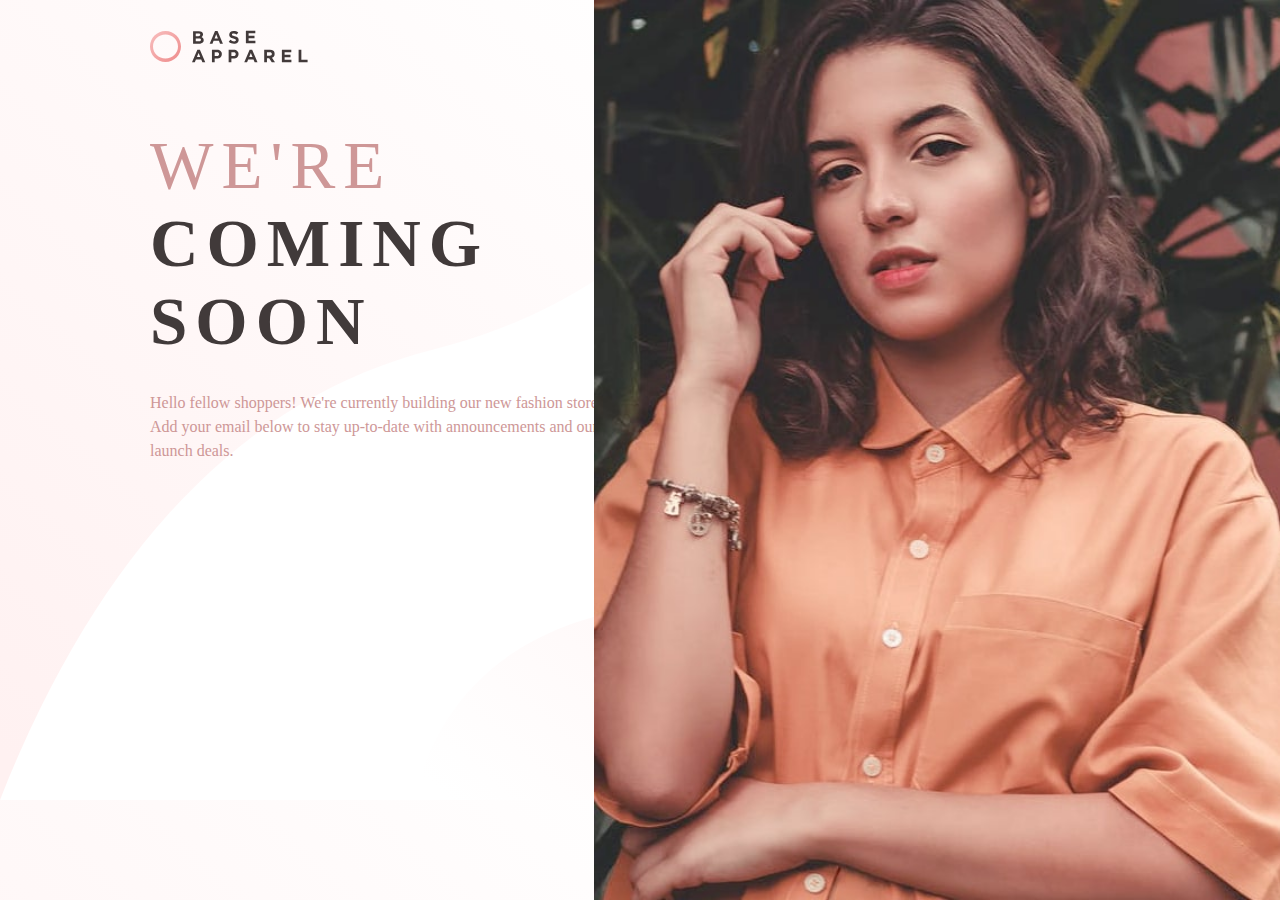
<file: Base-apparel-design/index.html>
<!DOCTYPE html>
<html lang="en">
<head>
    <meta charset="UTF-8">
    <meta name="viewport" content="width=device-width, initial-scale=1.0">
    <title>Base Apparel Design</title>
    <link rel="stylesheet" href="style.css">

</head>
<body>
    <div class="container">
        <div class="left">
            <div class="hero-txt">
                <div class="logo"><img src="images/logo.svg" alt="logo"></div>
                <h1>We're <span>coming soon</span></h1>
                <p class="hero-p">
                  Hello fellow shoppers! We're currently building our new fashion store.
                  Add your email below to stay up-to-date with announcements and our launch deals.
                </p>
                <!-- Form Section
                <form action="#">
                    <div class="btn">
                        <input name='Email' id="Email" value="" type="email" placeholder="Email Address">
                        <button type="submit"><img src="./images/icon-arrow.svg" alt="arrow"></button>      
                    </div>
                </form> -->
              </div>        
        </div>
        <div class="right">
            <img src="images/hero-desktop.jpg" alt="hero">
        </div>
    </div>
</body>
</html>
</file>
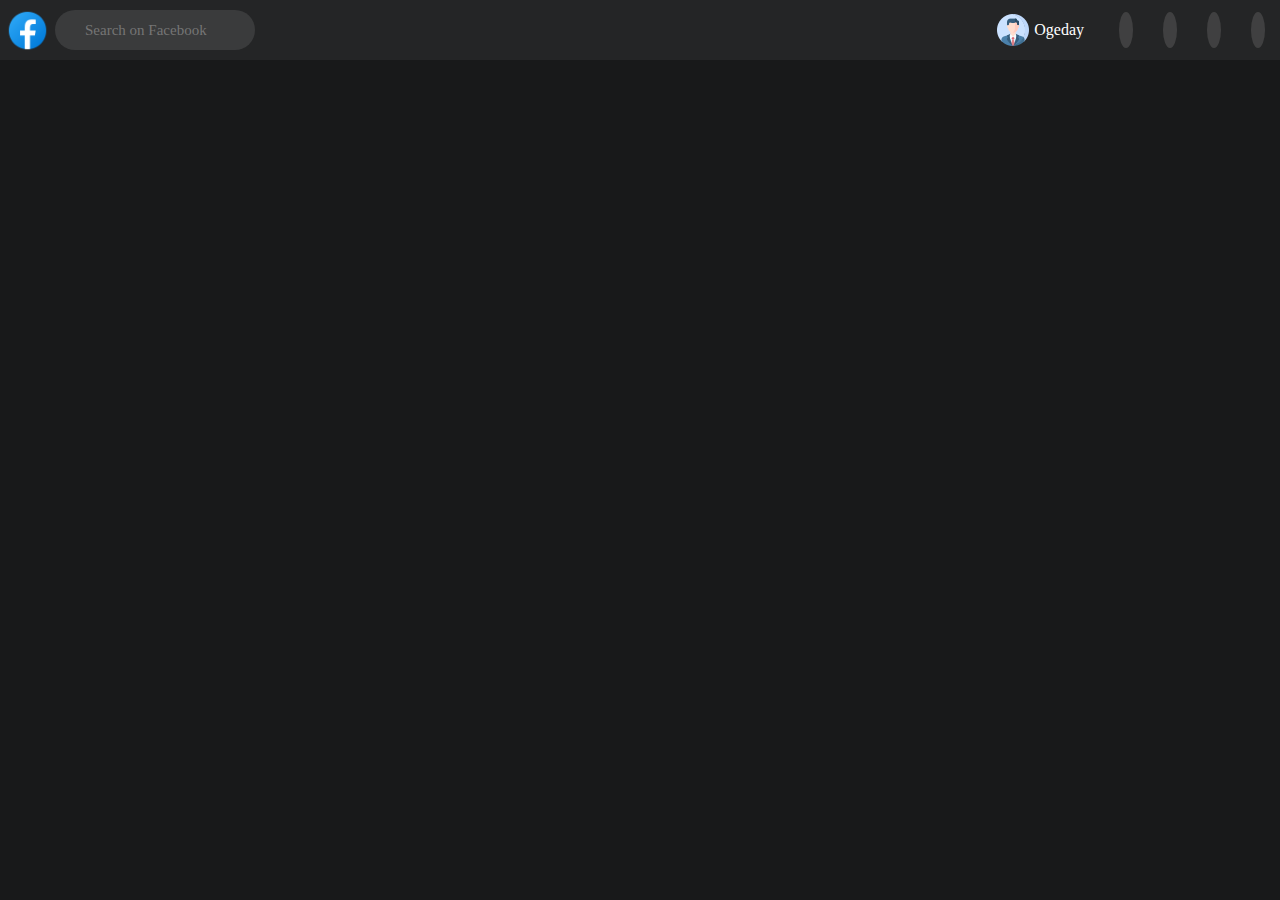
<file: facebook-clone/index.html>
<html lang="en">
<head>
    <meta charset="UTF-8">
    <meta name="viewport" content="width=device-width, initial-scale=1.0">
    <title>Facebook</title>
    <link rel="stylesheet" href="style.css">
    <link
      rel="stylesheet"
      href="https://cdnjs.cloudflare.com/ajax/libs/font-awesome/5.15.1/css/all.min.css"
      integrity="sha512-+4zCK9k+qNFUR5X+cKL9EIR+ZOhtIloNl9GIKS57V1MyNsYpYcUrUeQc9vNfzsWfV28IaLL3i96P9sdNyeRssA=="
      crossorigin="anonymous"
    />
</head>
<body>
    <div class="navbar">
      <div class="navbarLeft">
        <img src="assets/facebook.png" alt="facebook">
        <div class="navSearchBar">
          <i class="fas fa-search icon"></i>
          <input type="text" placeholder="Search on Facebook">
        </div>
      </div>
      <div class="navbarCenter">
        <ul>
          <li>
            <a class="active_icon" href="#">
              <i class="fas fa-home"></i>
            </a>
          </li>
          <li>
            <a href="#">
              <i class="fas fa-user-friends"></i>
            </a>
          </li>
          <li>
            <a href="#">
              <i class="far fa-play-circle"></i>
            </a>
          </li>
          <li>
            <a href="#">
              <i class="fas fa-archive"></i>
            </a>
          </li>
          <li>
            <a href="#">
              <i class="fas fa-users"></i>
            </a>  
          </li>
      </div>
      <div class="navbarRight">
        <div class="navbar_right_profile">
          <img src="assets/profile.png" alt="profile" />
          <span>Ogeday</span>
        </div>
        <div class="navbar_right_links">
          <i class="fas fa-plus"></i>
          <i class="fab fa-facebook-messenger"></i>
          <i class="fas fa-bell"></i>
          <i class="fas fa-arrow-down"></i>
        </div>      
      </div>
    </div>
</body>
</html>
</file>
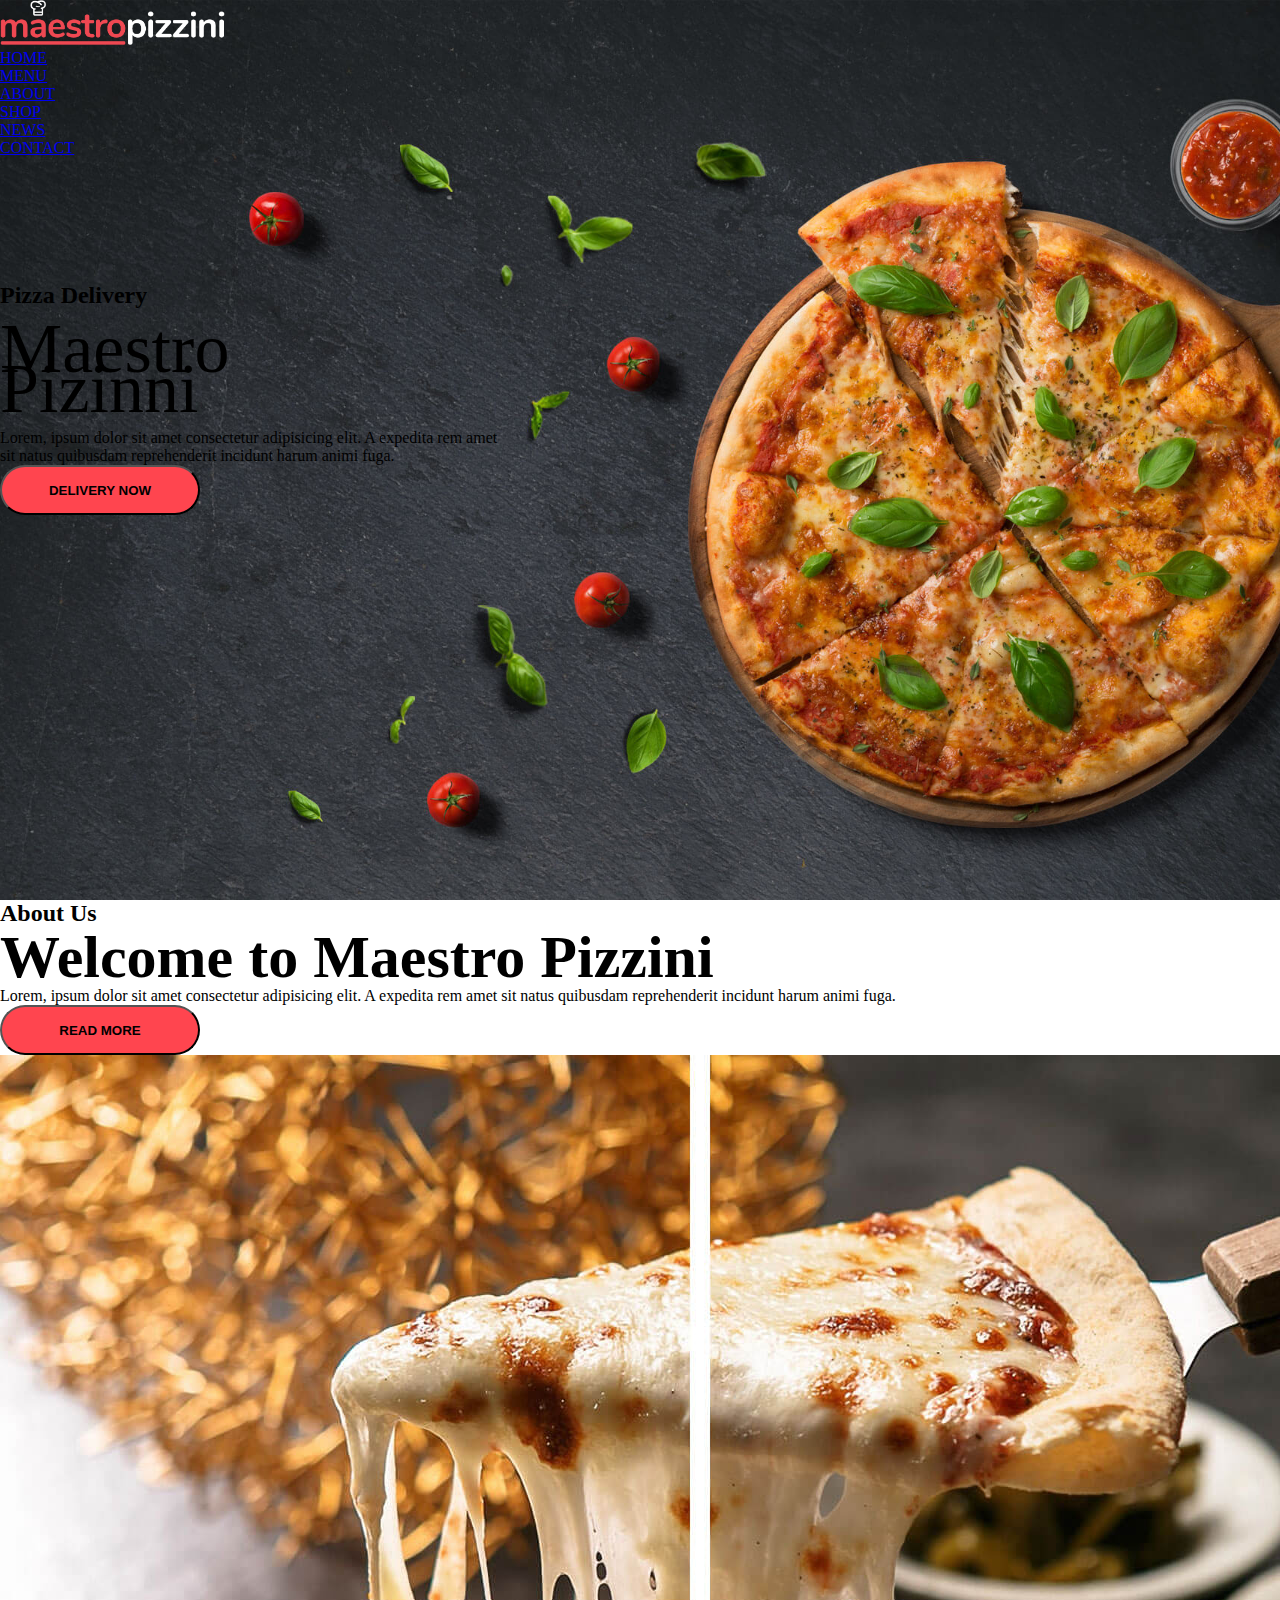
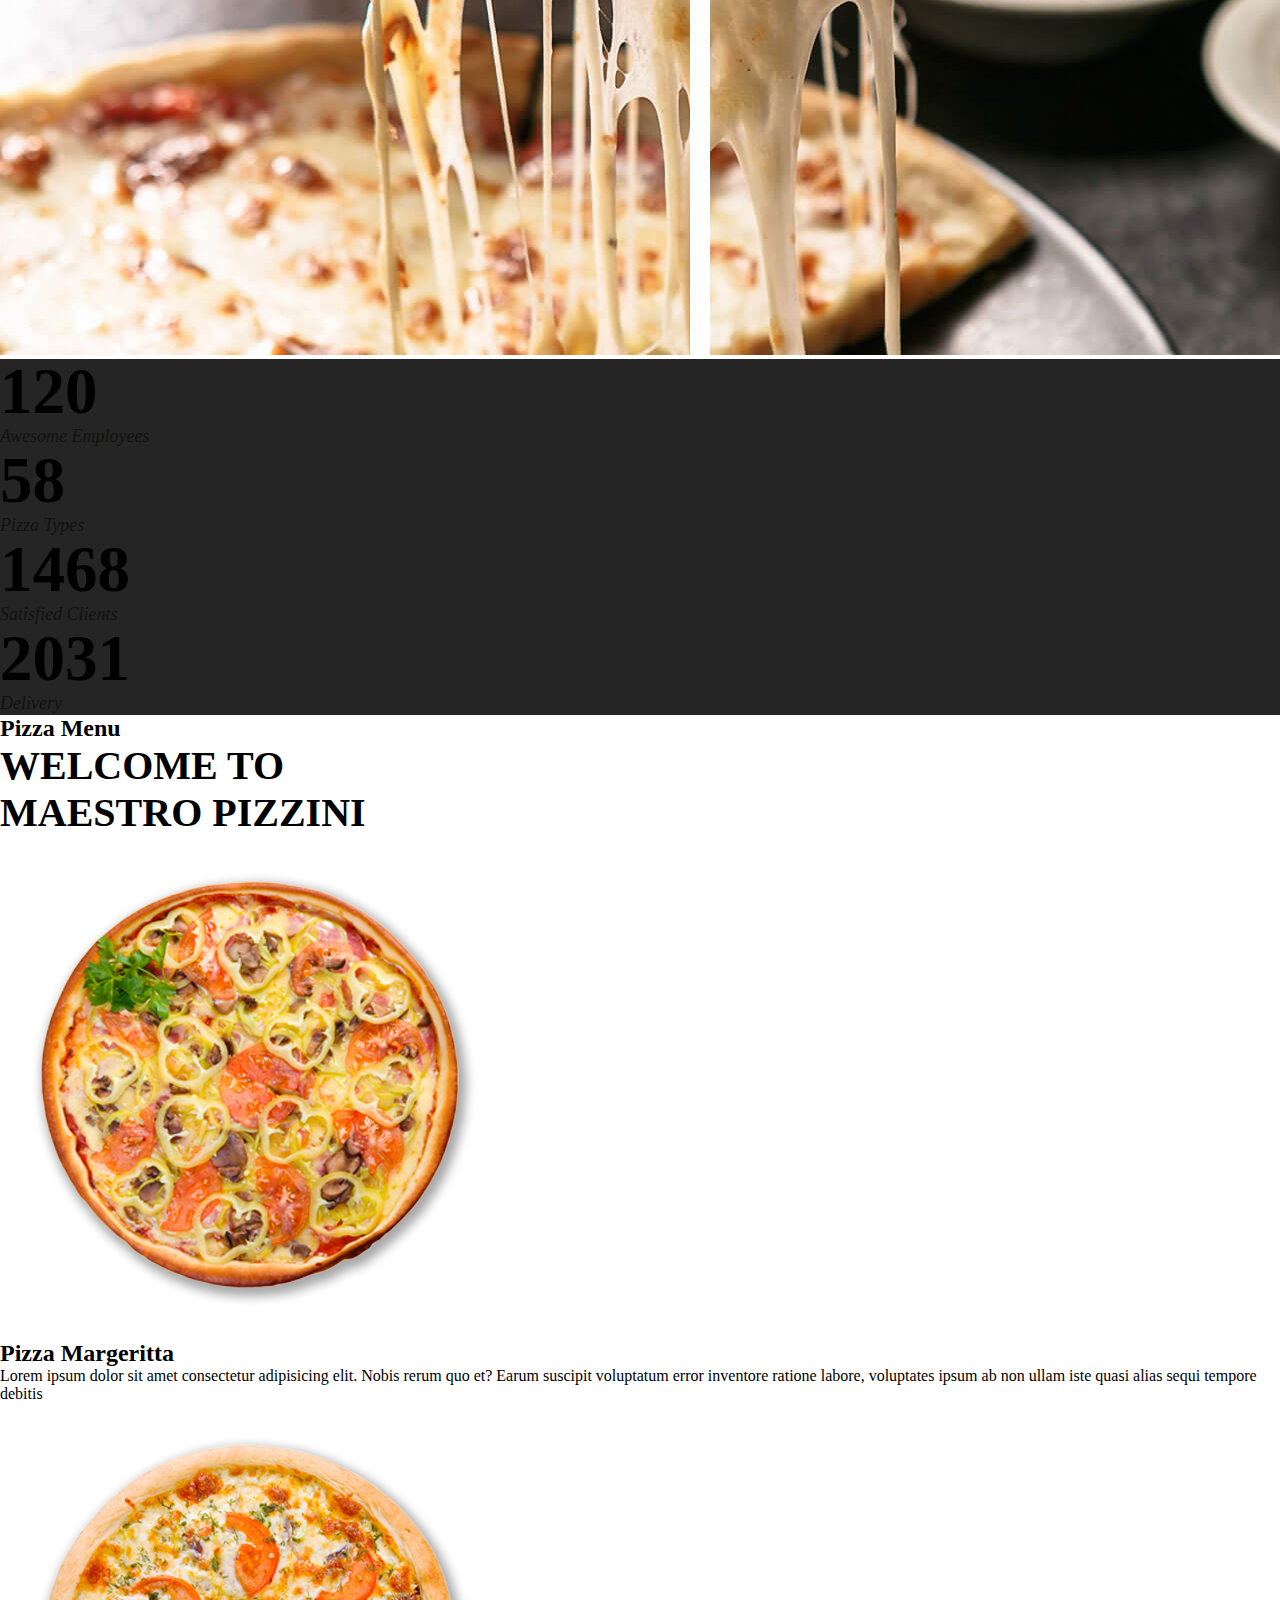
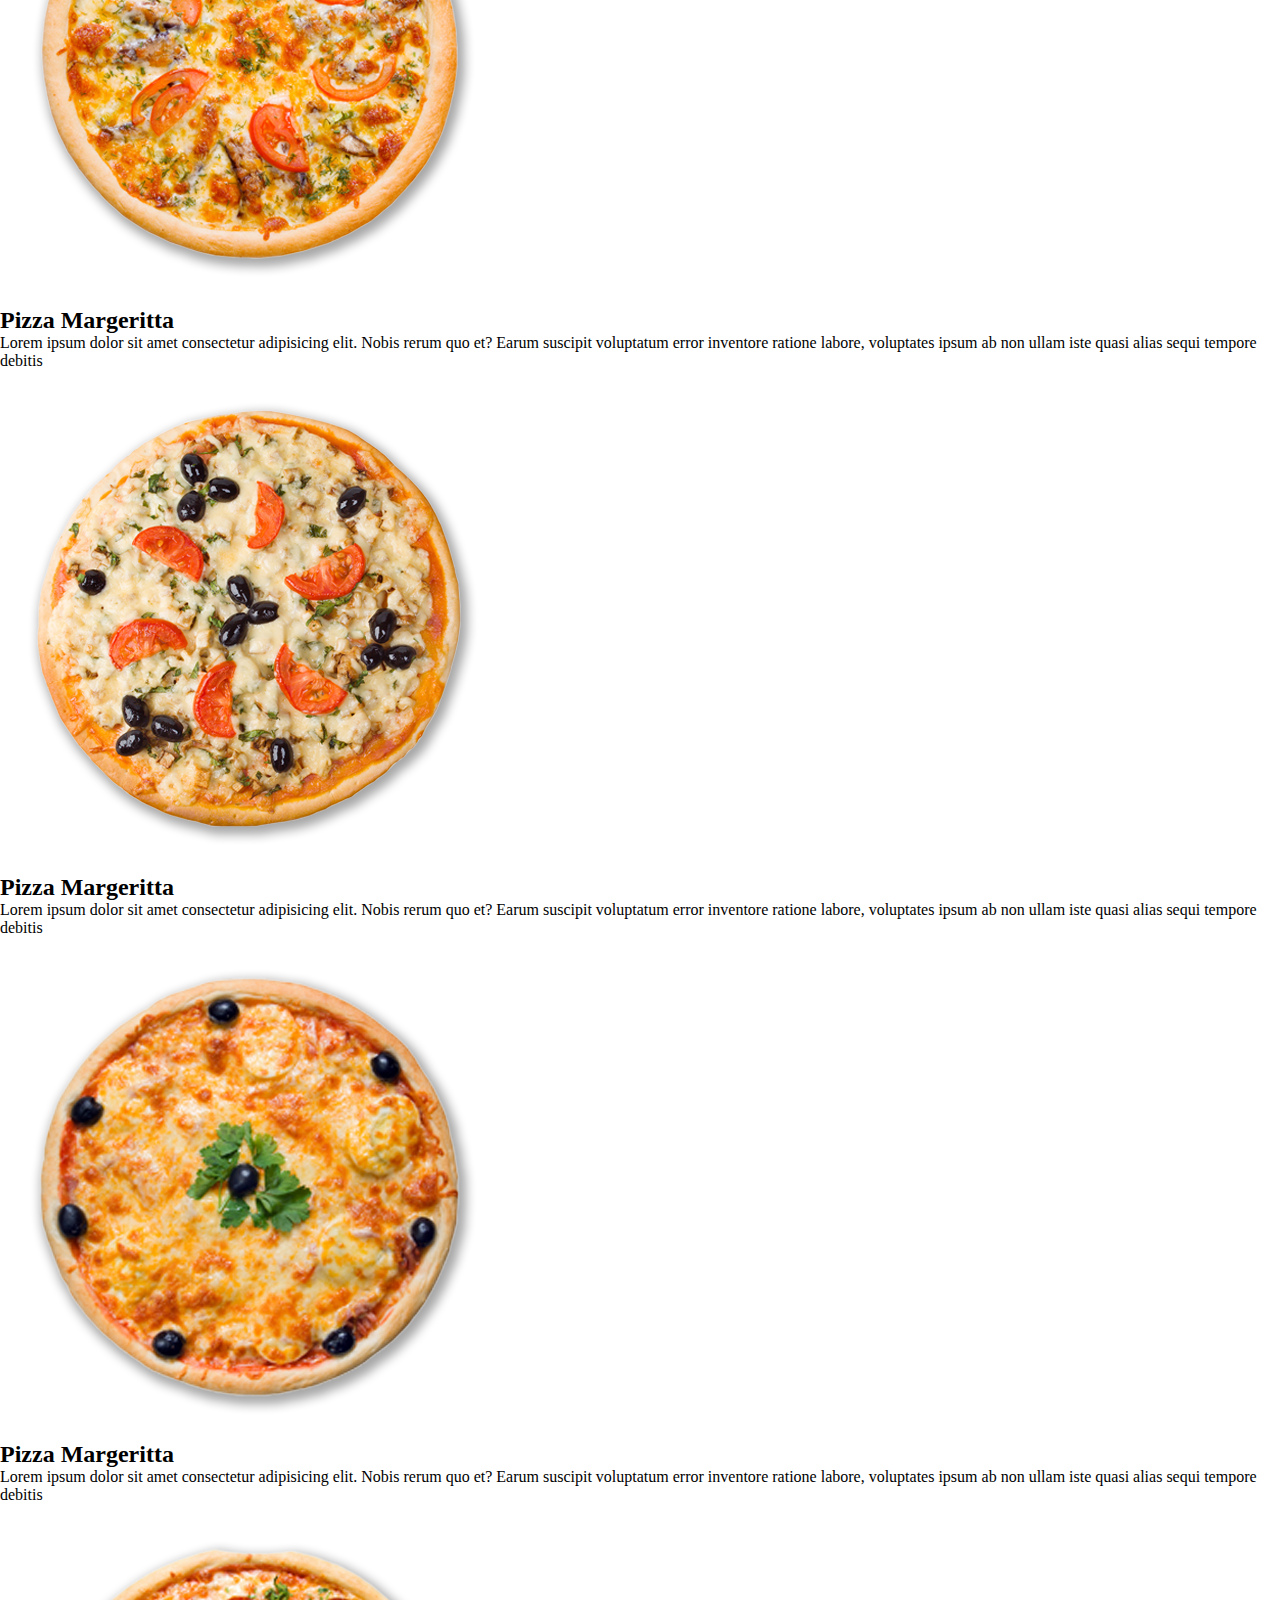
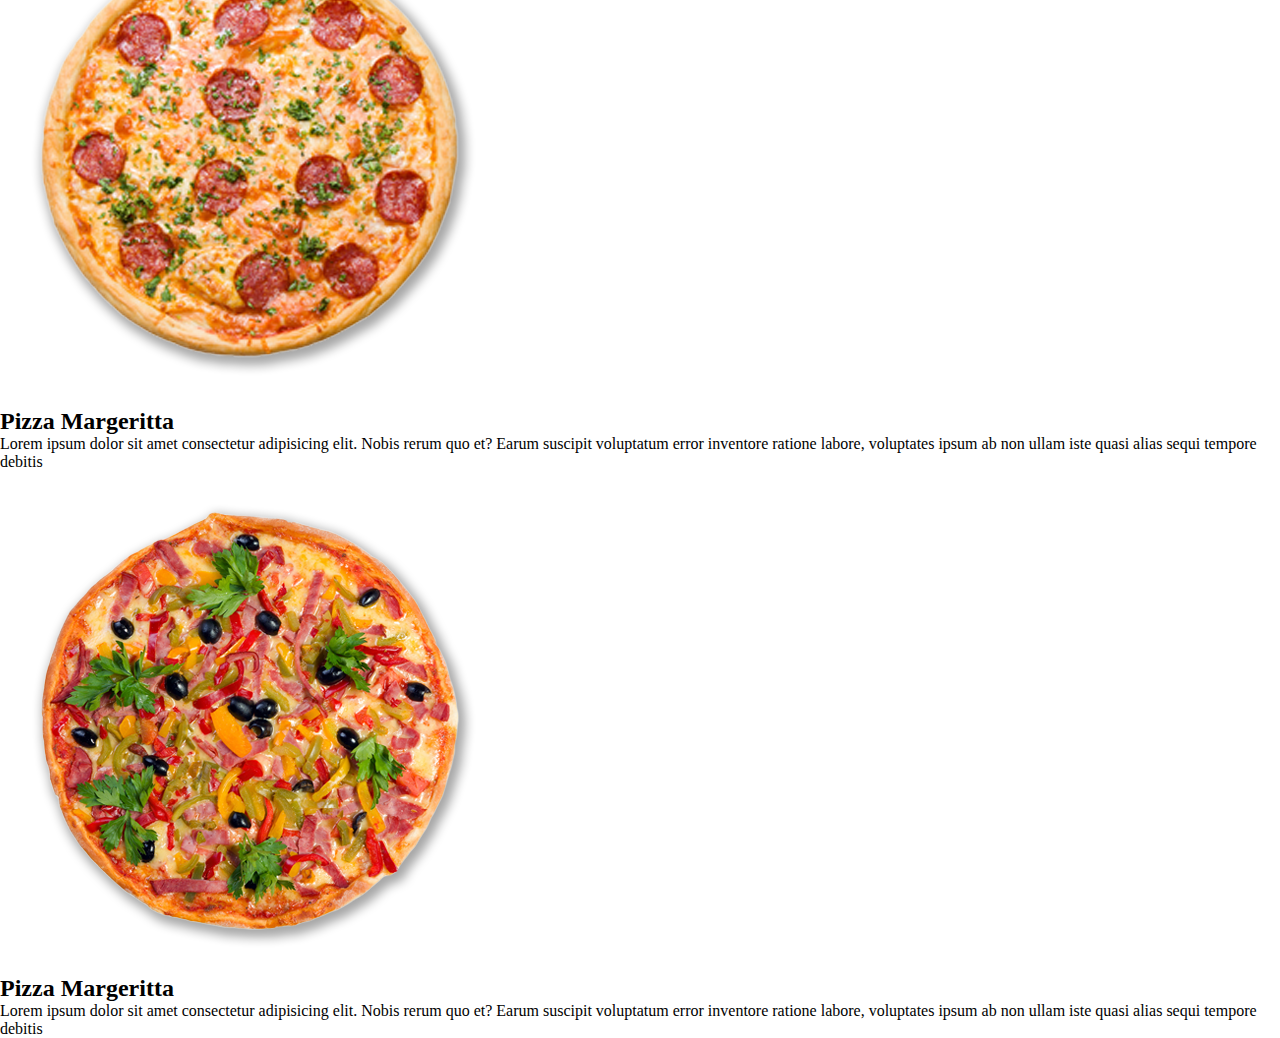
<file: FoodStop/index.html>
<!DOCTYPE html>
<html lang="en">
<head>
    <meta charset="UTF-8">
    <meta name="viewport" content="width=device-width, initial-scale=1.0">
    <title>PizzaShop</title>
    <link rel="stylesheet" href="https://cdn.jsdelivr.net/npm/bootstrap@4.6.0/dist/css/bootstrap.min.css"
    integrity="sha384-B0vP5xmATw1+K9KRQjQERJvTumQW0nPEzvF6L/Z6nronJ3oUOFUFpCjEUQouq2+l" crossorigin="anonymous" />
    <link rel="stylesheet" href="style.css">
    <link rel="stylesheet" href="https://cdnjs.cloudflare.com/ajax/libs/font-awesome/5.15.3/css/all.min.css" />
</head>
<body>
    <div class="header-img">
        <!-- Navbar -->
        <nav class="navbar navbar-expand-lg">
            <div class="container">
                <a class="navbar-brand" href="#">
                    <img src="img/logo.png" alt="logo">
                </a> 
                <div class="collapse navbar-collapse" id="navbarSupportedContent">
                    <ul class="navbar-nav ml-auto mb-2 mb-lg-0 font-weight-bold">
                        <li class="nav-item">
                            <a class="nav-link active text-white" aria-current="page" href="#">HOME</a>
                        </li>
                        <li class="nav-item">
                            <a class="nav-link text-white" href="#">MENU</a>
                        </li>
                        <li class="nav-item">
                            <a class="nav-link text-white" href="#">ABOUT</a>
                        </li>
                        <li class="nav-item">
                            <a class="nav-link text-white" href="#">SHOP</a>
                        </li>
                        <li class="nav-item">
                            <a class="nav-link text-white" href="#">NEWS</a>
                        </li>
                        <li class="nav-item">
                            <a class="nav-link text-white" href="#">CONTACT</a>
                        </li>
                    </ul>
                </div>
                 
            </div>
        </nav>

        <!-- Header Body -->
        <div class="container centered">
            <h2 class=" text-white font-weight-bold">
              Pizza Delivery
            </h2>
            <div class="text-uppercase text-white font-weight-bold weight">
                Maestro
            </div>
            <div class="text-uppercase text-white weight font-weight-bold piziniMargin">
                Pizinni
            </div>    
            <p class=" text-white  about-color">
              Lorem, ipsum dolor sit amet consectetur adipisicing elit. 
              A expedita rem amet sit natus quibusdam reprehenderit incidunt harum animi fuga.
            </p>
            <button type="button" class="btn btn-danger delBtn">DELIVERY NOW</button>
        </div>
    </div>

    <!-- About Us -->
    <div class="container my-5">
        <div class="row">
            <div class="col-lg-6 mb-4">
                <h2 class="text-dark">About Us</h2>
                <div class="welcome">
                    Welcome to Maestro Pizzini
                </div>
                <p class="mt-4">
                    Lorem, ipsum dolor sit amet consectetur adipisicing elit. 
                    A expedita rem amet sit natus quibusdam reprehenderit incidunt harum animi fuga.
                </p>
                <button type="button" class="btn btn-danger delBtn">READ MORE</button>      
            </div>
            <div class="col-lg-6">     <!-- Start Course 1st Row's 1st Column -->
                <img src="img/pizza.jpg" alt="pizza" class="img-fluid">
              </div>  <!-- End Course 1st Row's 1st Column -->
  
        </div>
    </div>
    
    <!-- Details -->
    <div class="jumbotron detailCol">
        <div class="container">
            <div class="row text-white text-center">
                <div class="col-sm-12 col-md-3 mb-5">
                    <div class="detailHeading">120</div>
                    <div class="detailSubHeading">Awesome Employees</div>
                </div>
                <div class="col-sm-12 col-md-3 mb-5">
                    <div class="detailHeading">58</div>
                    <div class="detailSubHeading">Pizza Types</div>
                </div>
                <div class="col-sm-12 col-md-3 mb-5">
                    <div class="detailHeading">1468</div>
                    <div class="detailSubHeading">Satisfied Clients</div>
                </div>
                <div class="col-sm-12 col-md-3 mb-5">
                    <div class="detailHeading">2031</div>
                    <div class="detailSubHeading">Delivery</div>
                </div>
            </div>
        </div>
    </div>
    <!-- Pizza Menu -->
    <div class="container text-center">
        <h2 class="text-dark text-center">Pizza Menu</h2>
        <div class="welcome-menu">WELCOME TO</div>
        <div class="welcome-menu">MAESTRO PIZZINI</div>
        <div class="row text-center">
            <div class="col-md-4">
                <img src="img/pizza1.png" alt="pizza" class="img-fluid">
                <h2>Pizza Margeritta</h2>
                <div>Lorem ipsum dolor sit amet consectetur adipisicing elit. Nobis rerum quo et? Earum suscipit voluptatum error
                     inventore ratione labore, voluptates ipsum ab non ullam iste quasi alias sequi tempore debitis
                </div>
            </div>
            <div class="col-md-4">
                <img src="img/pizza2.png" alt="pizza" class="img-fluid">
                <h2>Pizza Margeritta</h2>
                <div>Lorem ipsum dolor sit amet consectetur adipisicing elit. Nobis rerum quo et? Earum suscipit voluptatum error
                     inventore ratione labore, voluptates ipsum ab non ullam iste quasi alias sequi tempore debitis
                </div>
            </div>
            <div class="col-md-4">
                <img src="img/pizza3.png" alt="pizza" class="img-fluid">
                <h2>Pizza Margeritta</h2>
                <div>Lorem ipsum dolor sit amet consectetur adipisicing elit. Nobis rerum quo et? Earum suscipit voluptatum error
                     inventore ratione labore, voluptates ipsum ab non ullam iste quasi alias sequi tempore debitis
                </div>
            </div>
            <div class="col-md-4">
                <img src="img/pizza4.png" alt="pizza" class="img-fluid">
                <h2>Pizza Margeritta</h2>
                <div>Lorem ipsum dolor sit amet consectetur adipisicing elit. Nobis rerum quo et? Earum suscipit voluptatum error
                     inventore ratione labore, voluptates ipsum ab non ullam iste quasi alias sequi tempore debitis
                </div>
            </div>
            <div class="col-md-4">
                <img src="img/pizza5.png" alt="pizza" class="img-fluid">
                <h2>Pizza Margeritta</h2>
                <div>Lorem ipsum dolor sit amet consectetur adipisicing elit. Nobis rerum quo et? Earum suscipit voluptatum error
                     inventore ratione labore, voluptates ipsum ab non ullam iste quasi alias sequi tempore debitis
                </div>
            </div>
            <div class="col-md-4">
                <img src="img/pizza6.png" alt="pizza" class="img-fluid">
                <h2>Pizza Margeritta</h2>
                <div>Lorem ipsum dolor sit amet consectetur adipisicing elit. Nobis rerum quo et? Earum suscipit voluptatum error
                     inventore ratione labore, voluptates ipsum ab non ullam iste quasi alias sequi tempore debitis
                </div>
            </div>

        </div>
    </div>

</body>
</html>
</file>
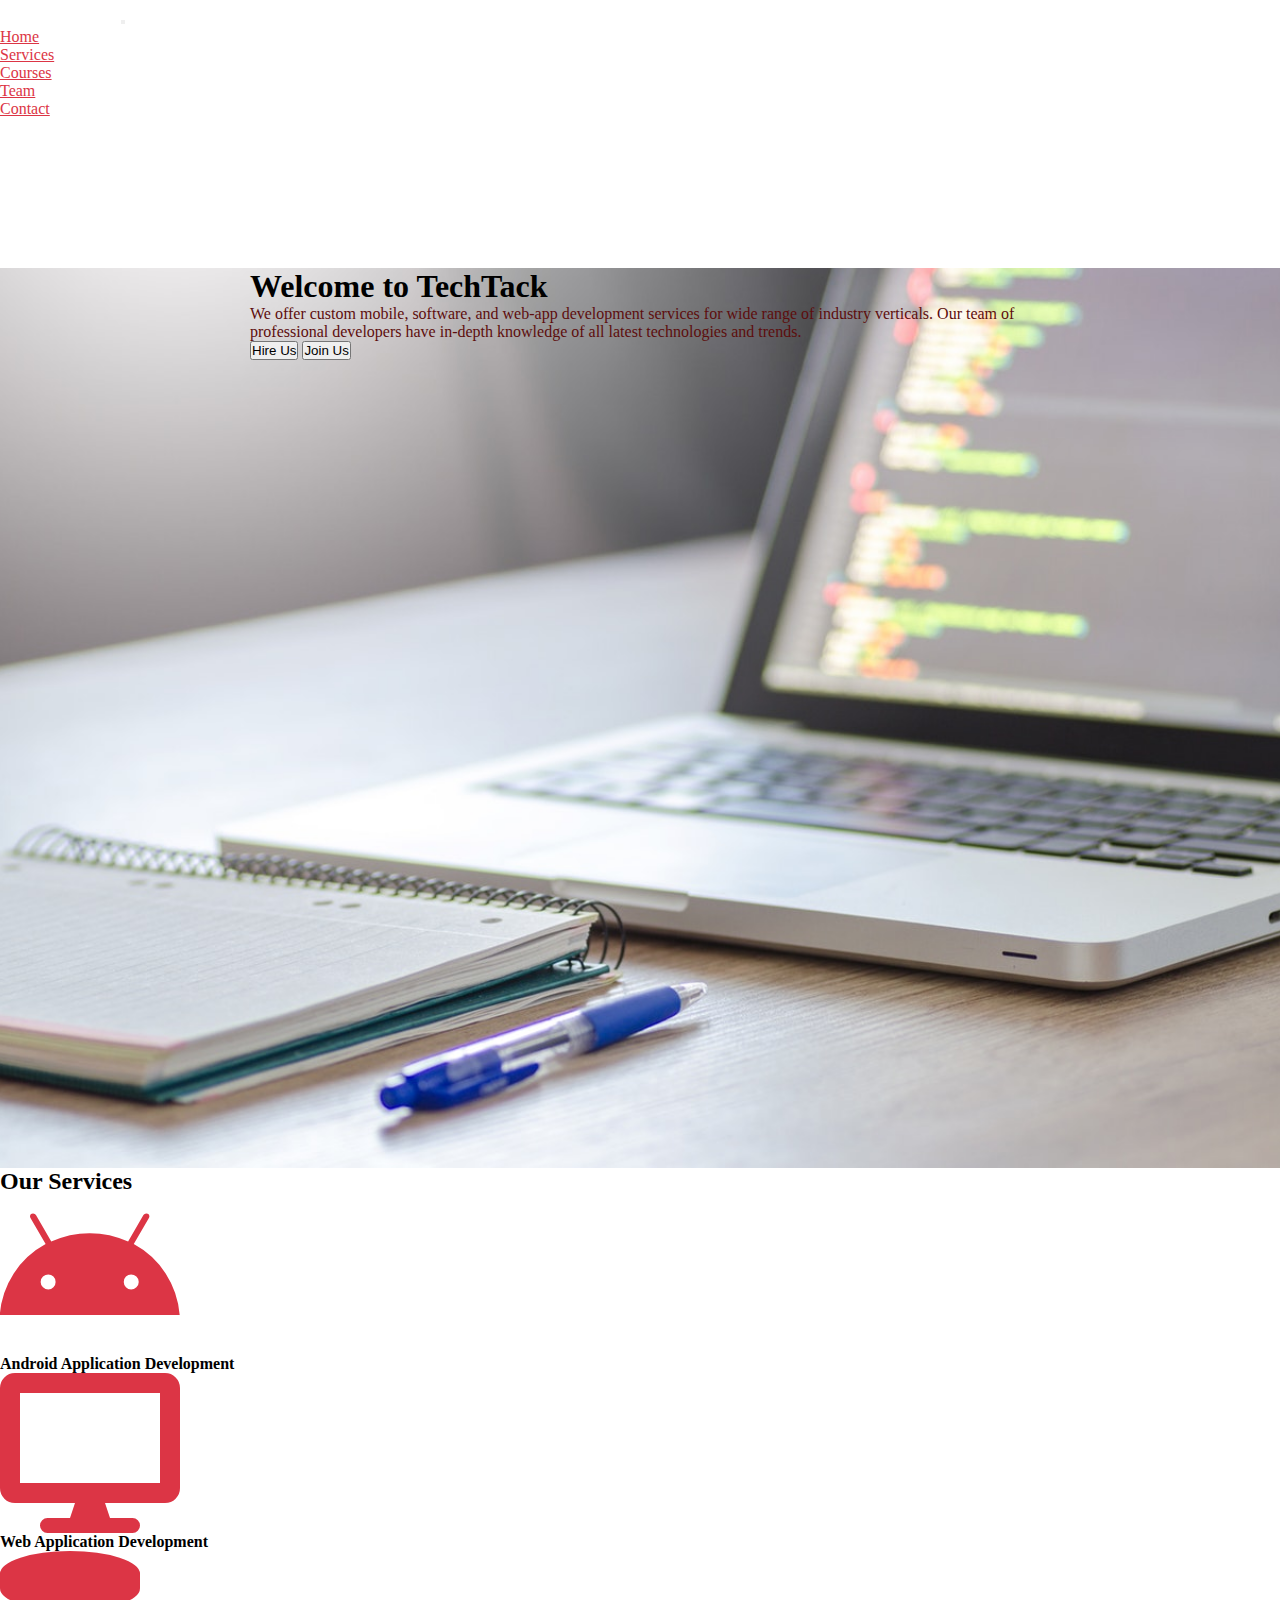
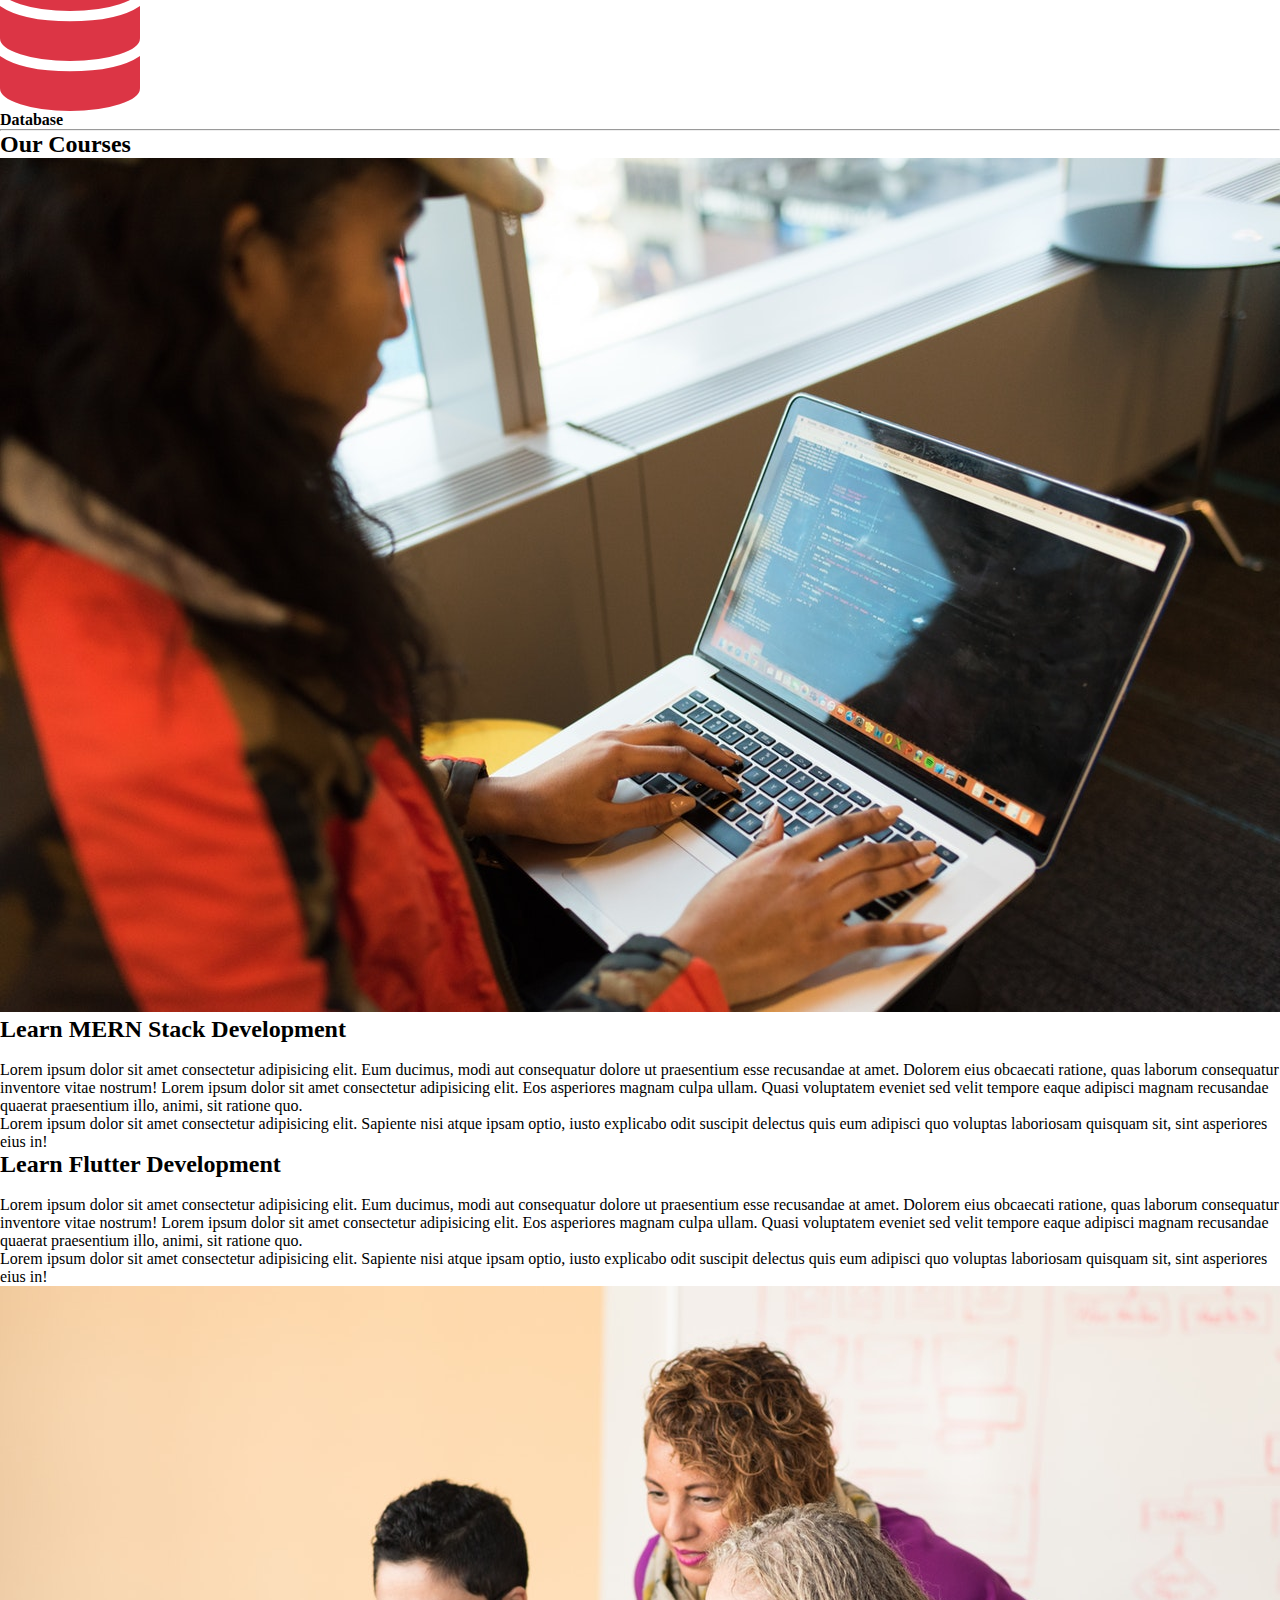
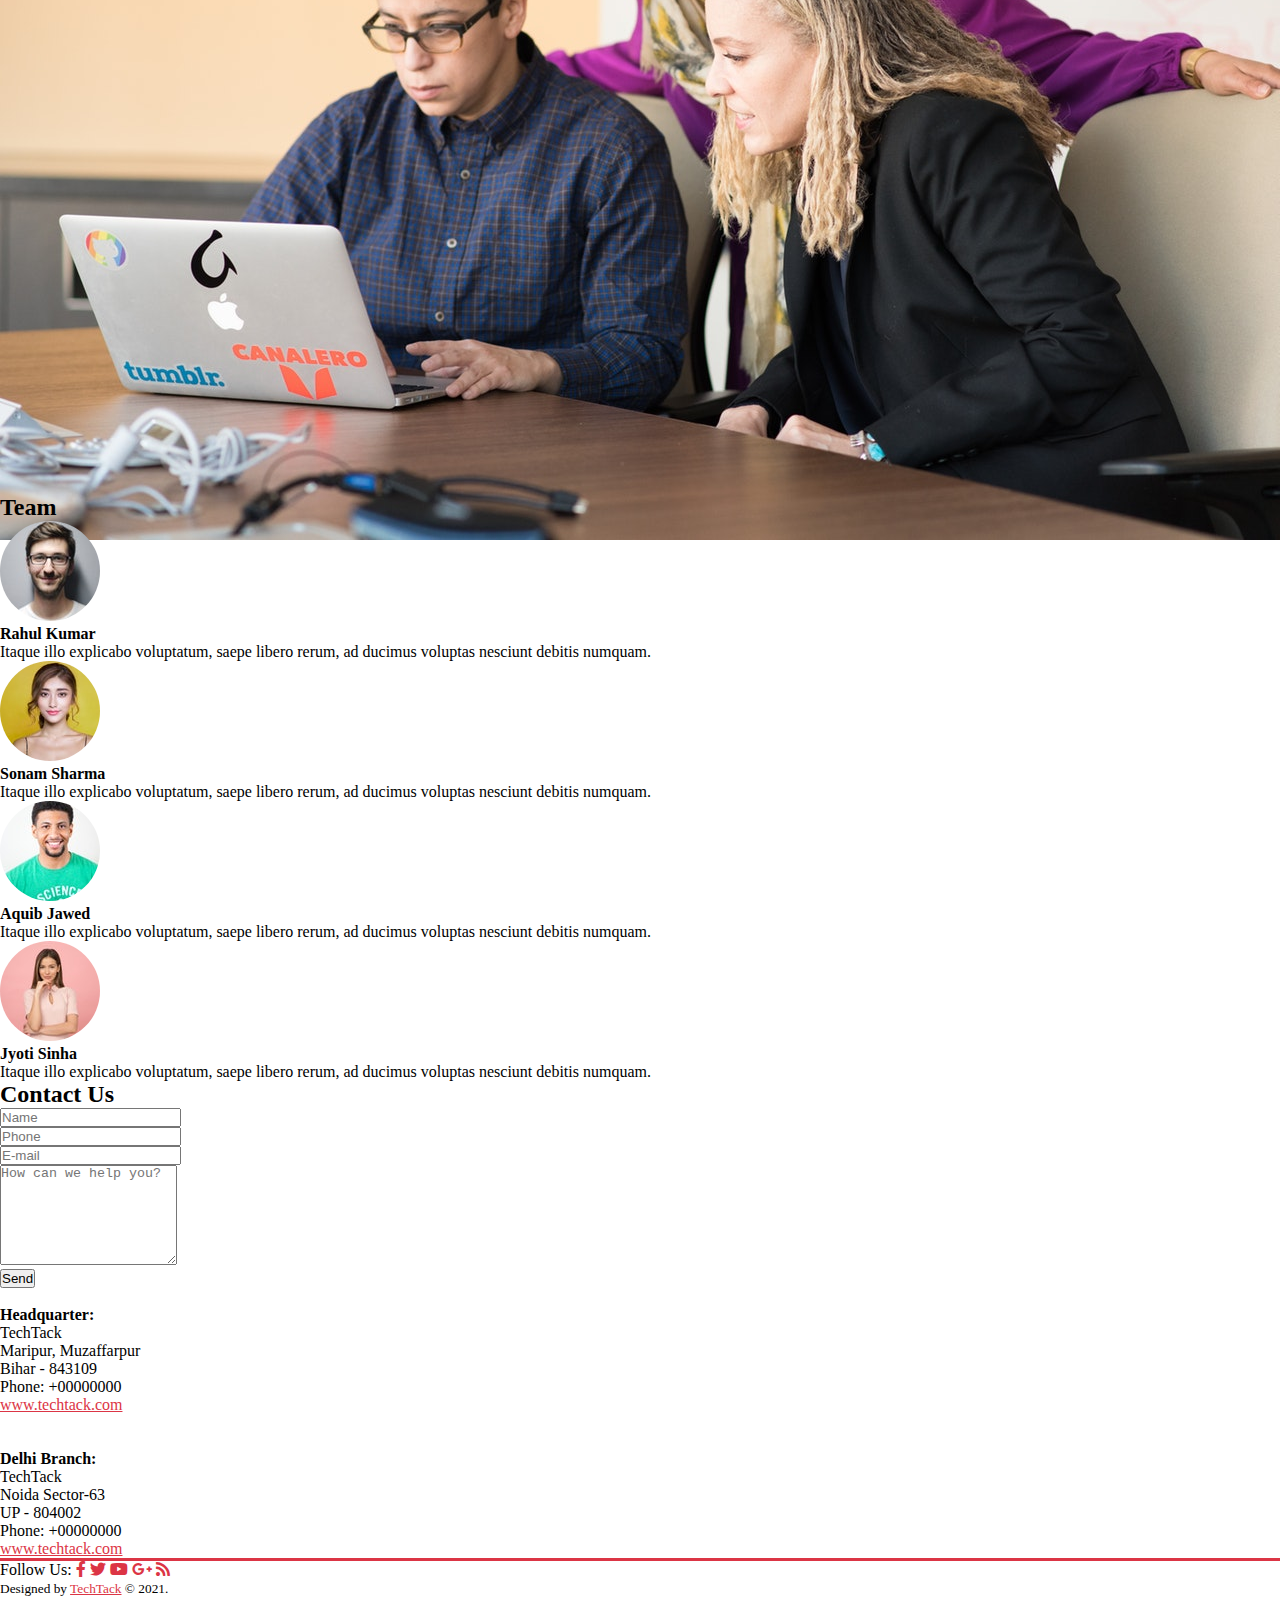
<file: TechTack WebDesign/index.html>
<!DOCTYPE html>
<html lang="en">

<head>
    <meta charset="UTF-8">
    <meta name="viewport" content="width=device-width, initial-scale=1.0">
    <title>Organic</title>
    <link rel="stylesheet" href="https://cdn.jsdelivr.net/npm/bootstrap@4.6.0/dist/css/bootstrap.min.css"
        integrity="sha384-B0vP5xmATw1+K9KRQjQERJvTumQW0nPEzvF6L/Z6nronJ3oUOFUFpCjEUQouq2+l" crossorigin="anonymous" />
    <link rel="stylesheet" href="style.css">
    <link rel="stylesheet" href="https://cdnjs.cloudflare.com/ajax/libs/font-awesome/5.15.3/css/all.min.css" />
</head>

<body>
    <!-- nav bar -->
    <nav class="navbar navbar-expand-lg navbar-light bg-primary sticky-top">
        <div class="container-fluid">
            <a class="navbar-brand" style="
          color: white;
          font-size: 25px;
          font-weight: bold;
          padding-left: 15px;
        " href="#">TechTack</a>
            <button class="navbar-toggler" type="button" data-bs-toggle="collapse"
                data-bs-target="#navbarSupportedContent" aria-controls="navbarSupportedContent" aria-expanded="false"
                aria-label="Toggle navigation">
                <span class="navbar-toggler-icon"></span>
            </button>
            <div class="collapse navbar-collapse" id="navbarSupportedContent">
                <ul class="navbar-nav me-auto mb-2 mb-lg-0 ">
                    <li class="nav-item">
                        <a class="nav-link active text-white" aria-current="page" href="#">Home</a>
                    </li>
                    <li class="nav-item">
                        <a class="nav-link text-white" href="#">Services</a>
                    </li>
                    <li class="nav-item">
                        <a class="nav-link text-white" href="#">Courses</a>
                    </li>
                    <li class="nav-item">
                        <a class="nav-link text-white" href="#">Team</a>
                    </li>
                    <li class="nav-item">
                        <a class="nav-link text-white" href="#">Contact</a>
                    </li>

                </ul>
            </div>
        </div>
    </nav>

    <!-- Header Jumbotron -->
    <header
    class="jumbotron back-image"
    style="background-image: url(images/Banner.jpeg)"
    >
    <div class="text-center centered">
        <h1 class="text-uppercase text-primary font-weight-bold">
          Welcome to TechTack
        </h1>
        <p class="font-italic  about-color">
          We offer custom mobile, software, and web-app development services for
          wide range of industry verticals. Our team of professional developers
          have in-depth knowledge of all latest technologies and trends.
        </p>
        <button type="button" class="btn btn-outline-primary">Hire Us</button>
        <button type="button" class="btn btn-outline-primary">Join Us</button>
    </div>
    </header>

    <!-- Services -->
    <div class="container text-center">
        <h2 class="text-center">Our Services</h2>
        <div class="row abc mt-4">
            <div class="col-md-4 mb-4">
                <a href="#"><i class="fab fa-android fa-10x text-success"></i></a>
                <h4 class="mt-4">Android Application Development</h4>        
            </div>
            <div class="col-md-4 mb-4">
                <a href="#"><i class="fas fa-desktop fa-10x text-primary"></i></a>
                <h4 class="mt-4">Web Application Development</h4>        
            </div>
            <div class="col-md-4 mb-4">
                <a href="#"><i class="fas fa-database fa-10x text-info"></i></a>
                <h4 class="mt-4">Database</h4>        
            </div>
          </div>
          <hr/>
    </div>

    <!-- Our Courses -->
    <div class="container">
        <h2 class="text-center">Our Courses</h2>
        <div class="row mt-4">        <!-- Start Course 1st Row -->
            <div class="col-lg-6">     <!-- Start Course 1st Row's 1st Column -->
              <img src="images/course1.jpeg" alt="" class="img-fluid">
            </div>  <!-- End Course 1st Row's 1st Column -->
      
            <div class="col-lg-6 mt-4">    <!-- Start Course 1st Row's 2nd Column -->
              <h2 class="text-center">Learn MERN Stack Development</h2> <br>
              <p>Lorem ipsum dolor sit amet consectetur adipisicing elit. Eum ducimus, modi aut consequatur dolore ut praesentium esse recusandae at amet. Dolorem eius obcaecati ratione, quas laborum consequatur inventore vitae nostrum! Lorem ipsum dolor sit amet consectetur adipisicing elit. Eos asperiores magnam culpa ullam. Quasi voluptatem eveniet sed velit tempore eaque adipisci magnam recusandae quaerat praesentium illo, animi, sit ratione quo.</p>
              <p>Lorem ipsum dolor sit amet consectetur adipisicing elit. Sapiente nisi atque ipsam optio, iusto explicabo odit suscipit delectus quis eum adipisci quo voluptas laboriosam quisquam sit, sint asperiores eius in!</p>
            </div>  <!-- End Course 1st Row's 2nd Column -->
        </div>  <!-- End Course 1st Row -->
        <div class="row mt-4">    <!-- Start Course 2nd Row -->
            <div class="col-lg-6">  <!-- Start Course 2nd Row's 1st Column -->
              <h2 class="text-center">Learn Flutter Development</h2> <br>
              <p>Lorem ipsum dolor sit amet consectetur adipisicing elit. Eum ducimus, modi aut consequatur dolore ut praesentium esse recusandae at amet. Dolorem eius obcaecati ratione, quas laborum consequatur inventore vitae nostrum! Lorem ipsum dolor sit amet consectetur adipisicing elit. Eos asperiores magnam culpa ullam. Quasi voluptatem eveniet sed velit tempore eaque adipisci magnam recusandae quaerat praesentium illo, animi, sit ratione quo.</p>
              <p>Lorem ipsum dolor sit amet consectetur adipisicing elit. Sapiente nisi atque ipsam optio, iusto explicabo odit suscipit delectus quis eum adipisci quo voluptas laboriosam quisquam sit, sint asperiores eius in!</p>
            </div>  <!-- End Course 2nd Row's 1st Column -->
      
            <div class="col-lg-6 mb-4">   <!-- Start Course 2nd Row's 2nd Column -->
              <img src="images/course2.jpeg" alt="" class="img-fluid">
            </div>    <!-- End Course 2nd Row's 2nd Column -->
          </div>    <!-- End Course 2nd Row -->
    </div>

    <!-- Our Teams -->
    <div class="jumbotron bg-primary">
        <div class="container teamcon">
            <h2 class="text-center text-white">Team</h2>
            <div class="row mt-4">    <!-- Start Team Row-->
                <div class="col-lg-3 col-sm-6">     <!-- Start Team 1st Column-->
                  <div class="card shadow-lg mb-2">
                    <div class="card-body text-center">
                      <img src="images/avtar1.jpeg" class="img-fluid" style="border-radius: 100px;">
                      <h4 class="card-title">Rahul Kumar</h4>
                      <p class="card-text">Itaque illo explicabo voluptatum, saepe libero rerum, ad ducimus voluptas nesciunt debitis numquam.</p>
                    </div>
                  </div>
                </div>    <!-- End Team 1st Column-->
        
                <div class="col-lg-3 col-sm-6">     <!-- Start Team 2nd Column-->
                  <div class="card shadow-lg mb-2">
                    <div class="card-body text-center">
                      <img src="images/avtar2.jpeg" class="img-fluid" style="border-radius: 100px;">
                      <h4 class="card-title">Sonam Sharma</h4>
                      <p class="card-text">Itaque illo explicabo voluptatum, saepe libero rerum, ad ducimus voluptas nesciunt debitis numquam.</p>
                    </div>
                  </div>
                </div>      <!-- End Team 2nd Column-->
        
                <div class="col-lg-3 col-sm-6">       <!-- Start Team 3rd Column-->
                  <div class="card shadow-lg mb-2">
                    <div class="card-body text-center">
                      <img src="images/avtar3.jpeg" class="img-fluid" style="border-radius: 100px;">
                      <h4 class="card-title">Aquib Jawed</h4>
                      <p class="card-text">Itaque illo explicabo voluptatum, saepe libero rerum, ad ducimus voluptas nesciunt debitis numquam.</p>
                    </div>
                  </div>
                </div>       <!-- End Team 3rd Column-->
        
                <div class="col-lg-3 col-sm-6">        <!-- Start Team 4th Column-->
                  <div class="card shadow-lg mb-2">
                    <div class="card-body text-center">
                      <img src="images/avtar4.jpeg" class="img-fluid" style="border-radius: 100px;">
                      <h4 class="card-title">Jyoti Sinha</h4>
                      <p class="card-text">Itaque illo explicabo voluptatum, saepe libero rerum, ad ducimus voluptas nesciunt debitis numquam.</p>
                    </div>
                  </div>
                </div>     <!-- End Team 4th Column-->
              </div>    <!-- End Team Row-->    
        </div>
    </div>

    <!-- Contact Us -->
    <div class="container contact">
        <h2 class="text-center">Contact Us</h2>
        <div class="row mt-4">
            <div class="col-md-8">    <!--Start Contact Us 1st Column-->
                <form action="#" method="post">
                  <input class="form-control" name="name" placeholder="Name" /><br />
                  <input class="form-control" name="phone" placeholder="Phone" /><br />
                  <input class="form-control" name="email" placeholder="E-mail" /><br />
                  <textarea class="form-control" name="text" placeholder="How can we help you?" style="height:100px;"></textarea><br />
                  <input class="btn btn-primary" type="submit" value="Send" /><br /><br />
                </form>
            </div>  <!-- End Contact Us 1st Column-->
            <div class="col-md-4 text-center">    <!-- Start Contact Us 2nd Column-->
                <strong>Headquarter:</strong> <br>
                TechTack <br>
                Maripur, Muzaffarpur<br>
                Bihar - 843109 <br>
                Phone: +00000000 <br> 
                <a href="#" target="_blank">www.techtack.com</a> <br>
            
                <br><br>
                <strong>Delhi Branch:</strong> <br>
                TechTack <br>
                Noida Sector-63 <br>
                UP - 804002 <br>
                Phone: +00000000 <br> 
                <a href="#" target="_blank">www.techtack.com</a> <br>
            </div>    <!-- End Contact Us 2nd Column-->    
        </div>
    </div>

    <!-- Footer -->
    <footer class="container-fluid bg-dark text-white" style="border-top: 3px solid #DC3545">
        <div class="container">   <!-- Start Footer Container -->
            <div class="row py-3">    <!-- Start Footer Row -->
              <div class="col-md-6 text-center">      <!-- Start Footer 1st Column -->
                <div>
                  <span>Follow Us: </span>
                  <a href="#" target="_blank"><i class="fab fa-facebook-f px-3"></i></a>
                  <a href="#" target="_blank"><i class="fab fa-twitter pr-3"></i></a>
                  <a href="#" target="_blank"><i class="fab fa-youtube pr-3"></i></a>
                  <a href="#" target="_blank"><i class="fab fa-google-plus-g pr-3"></i></a>
                  <a href="#" target="_blank"><i class="fas fa-rss pr-3"></i></a>
                </div>
              </div>    <!-- End Footer 1st Column -->
      
              <div class="col-md-6 text-center">   <!-- Start Footer 2nd Column -->
                <small> Designed by <a href="#" target="_blank">TechTack</a> &copy; 2021. </small>
              </div>    <!-- End Footer 2nd Column -->
            </div>    <!-- End Footer Row -->
        </div>    <!-- End Footer Container -->
    </footer>

</body>
</html>
</file>
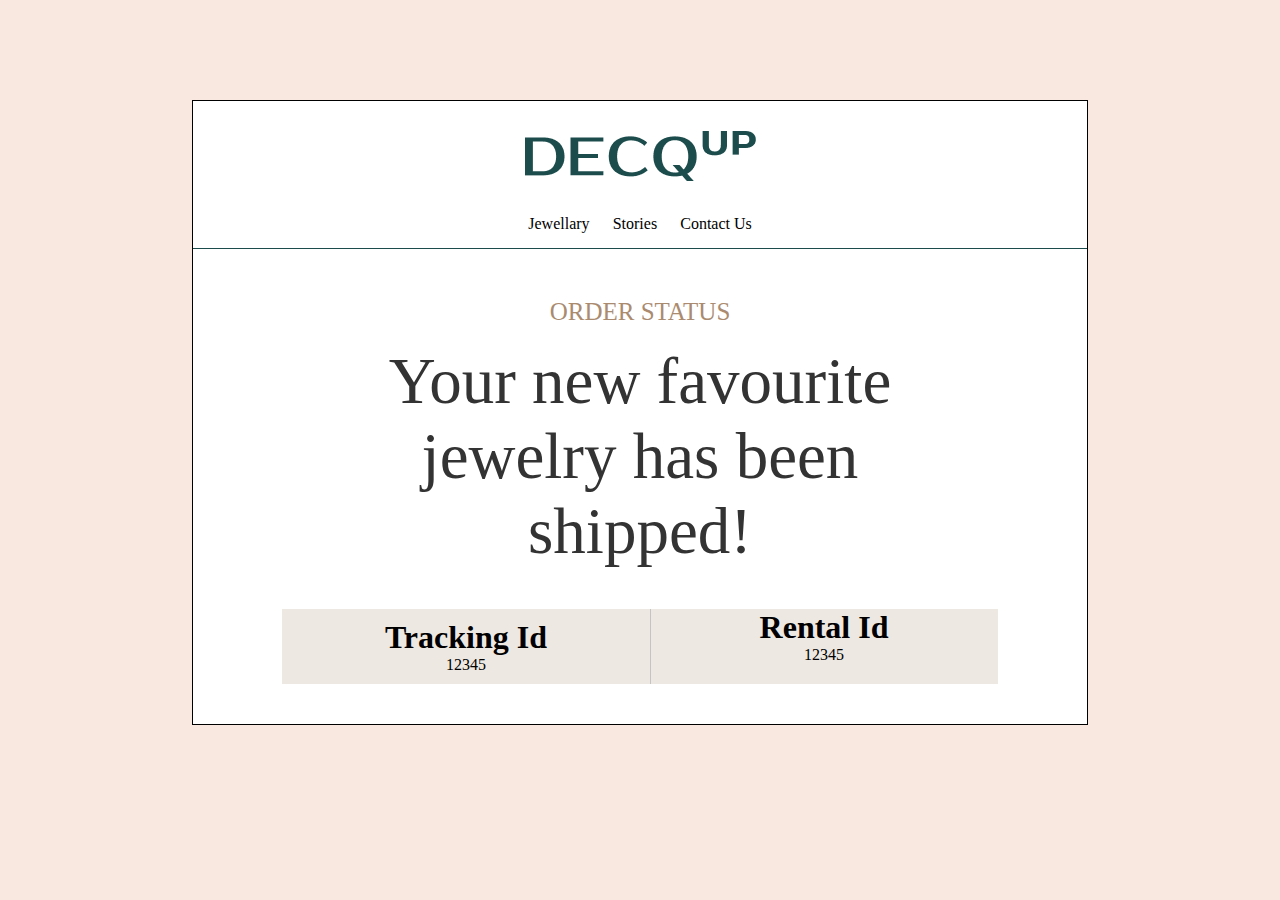
<file: Template/index.html>
<!DOCTYPE html>
<html lang="en">
<head>
    <meta charset="UTF-8">
    <meta name="viewport" content="width=device-width, initial-scale=1.0">
    <title>Template</title>
    <link rel="stylesheet" href="style.css">

</head>
<body>
    <div class="container">
        <div class="logo">
            <img src="images/Logo.png" alt="logo">
        </div>
        <div class="links">
            <ul>
                <li>Jewellary</li>
                <li>Stories</li>
                <li>Contact Us</li>
            </ul>
        </div>
        <div class="template-body">
            <div class="headings">
                <h6>Order status</h6>
                <h1>Your new favourite jewelry has been shipped!</h1>
            </div>
            <div class="tracking">
                <div class="tracking-id">
                    <h1>Tracking Id</h1>
                    <span>12345</span>
                </div>
                <div class="rental-id">
                    <h1>Rental Id</h1>
                    <span>12345</span>
                </div>
            </div>
        </div>
    </div>
</body>
</html>
</file>
<file: Base-apparel-design/style.css>
*{
    margin: 0;
    padding: 0;
    box-sizing: border-box;
}
.container{
    display: flex;
    position: relative;
    background: url(images/bg-pattern-desktop.svg);
}
.left{
    width: 60%;
    height: 100vh;

}
.right{
    width: 40%;
}
.right img{
    height: 100vh;
    position: absolute;
    right: 0;
}
.logo img{
    padding: 30px 150px;
}
.hero-txt h1{
    font-size: 4.2rem;
	font-weight: 200;
	text-transform: uppercase;
    padding: 30px 150px;
    letter-spacing: .5rem;
	color: hsl(0, 36%, 70%);
}

.hero-txt h1 span{
    display: block;
    color: hsl(0, 6%, 24%);
	font-weight: 700;
}
.hero-p{
    padding: 0px 150px;
	color: hsl(0, 36%, 70%);
    line-height: 1.5rem;
    margin-bottom: 10px;
}

form{
    padding: 0px 150px;
}
.btn{
    border: 1px solid hsl(0, 36%, 70%);

}
.btn input{
    border: none;
    outline: none;
    width: 50%;

}
.btn button{
    cursor: pointer;
    border: none;
	outline: none;
	color: white;
	width: 70px;
	height: 100%;
	border-radius: 50px;
	background-image: linear-gradient(135deg, hsl(0, 80%, 86%), hsl(0, 74%, 74%));

}
</file>
<file: facebook-clone/style.css>
*{
    margin: 0;
    padding: 0;
    font-family: "Segoe UI";
    box-sizing: border-box;
}
body{
    background: #18191a;
    /* overflow-x: hidden; */
}

.navbar{
    height: 60px;
    width: 100%;
    background-color: #242526;
    color: white;
    display: flex;
}

.navbarLeft{
  width: 25%;
  display: flex;
  align-items: center;
}

.navbarLeft img{
  width: 45px;
  height: 45px;
  margin: 0 5px;
}

.navSearchBar{
  position: relative;
}

.navSearchBar i{
  position: absolute;
  top: 14px;
  left: 8px;

}

.navSearchBar input{
  width: 200px;
  height: 40px;
  outline: none;
  background: #3a3b3c;
  border: none;
  border-radius: 25px;
  font-size: 15px;
  color: #a8abaf;
  padding: 0 30px;
}

.navbarCenter{
  width: 50%;
  text-align: center;

}
.navbarCenter ul{
  list-style: none;
  display: flex;
  justify-content: space-around;
  font-size: 25px;
  align-items: center;
  padding: 12px
}
.navbarCenter ul li a{
  text-decoration: none;
  color: #b8bbbf;
  font-size: 23px;
}

.navbarRight{
  width: 25%;
  display: flex;
  justify-content: flex-end;
  align-items: center;
  text-align: center;
}
.navbar_right_profile{
  margin-right: 20px;
  align-items: center;
  display: flex;
  cursor: pointer;
}
.navbar_right_profile span{
  margin-left: 5px;
  transition: 0.2s;
}
.navbar_right_links i{
  margin: 0 15px;
  font-size: 20px;
  border-radius: 100%;
  color: #e7e9ed;
  cursor: pointer;
  transition: 0.3s;
  background: #404041;
  padding: 7px;
}
</file>
<file: FoodStop/style.css>
*{
    margin: 0;
    padding: 0;
    box-sizing: border-box;
}
.header-img{
    background-image: url("img/bg.jpg");
    min-height: 100vh;
    background-repeat: no-repeat;
    background-size: cover;
    background-position: center center;
}
.navbar-brand img{
    width: 225px;
}
.centered{
    margin-top: 125px;
}
.about-color{
    width: 500px;
    height: auto;
}
.delBtn{
    border-radius: 25px;
    background-color: rgb(255, 69, 79);
    word-spacing: 0;
    font-weight: bold;
    width: 200px;
    height: 50px;
}
.weight{
    font-size: 70px;
    word-spacing: 0px;
}
.piziniMargin{
    margin-top: -40px;
}
.welcome{
    font-size: 60px;
    font-weight: bold;
    line-height: 100%;
}
.detailCol{
    background-color: #252525 !important;
}
.detailHeading{
    font-size: 65px;
    font-weight: bold;
    line-height: 100%;
}
.detailSubHeading{
    font-size: 18px;
    font-style: italic;
    font-weight: 200;
    line-height: 24px;
    margin-bottom: 0;
    opacity: 0.5;
}
.welcome-menu{
    font-size: 40px;
    font-weight: bold;
}
</file>
<file: TechTack WebDesign/style.css>
*{
    padding: 0;
    margin: 0;
    box-sizing: border-box;
  }
  
.back-image {
    background-size: cover;
    background-position: center center;
    background-repeat: no-repeat;
    min-height: 100vh;
    border-radius: 0px;
  }

.centered{
  margin-top: 150px;
  padding: 0 250px;
}
.about-color{
  color: #5d0d0d!important;
  font-weight: 500;
}
.abc{
  margin: 0;
}
.center{
  display: flex;
  justify-content: space-between;
}
.teamcon{
  margin-top: -50px;
}

  /* Change Footer Social Icon Color */
  a {
    color:  #DC3545;
  }
  a:hover {
    color: #E994A2;
  }


@media only screen and (max-width: 650px) {
  .teamcon {
    margin-top: 0;
  }
}

@media only screen and (max-width: 900px) {
  .centered {
    padding: 0px;
  }
  .contact{
    margin-bottom: 20px;
  }

}
</file>
<file: Template/style.css>
*{
    padding: 0;
    margin: 0;
    text-decoration: none;
    list-style: none;
    box-sizing: border-box;
}
body{
    background-color: #e4a58240;
}
.container{
    width:70%;
    background-color: white;
    border: 1px solid black;
    margin: 100px auto;
}
.logo{
    margin: 30px auto;
    text-align: center;  /* to center an image in div */
}
.links{
    width: 25%;
    margin: 15px auto;
}
.links ul{
    display: flex;
    justify-content: space-between;
}
.template-body{
    border-top: 1px solid #1C4C4C;

}
.headings{
    margin-top: 50px;
    text-align: center;
}
.template-body .headings h1{
    font-weight: 500;
    font-size: 65px;
    color: #333;
    margin: 20px auto;
    width: 75%
}
.template-body .headings h6{
    text-transform: uppercase;
    font-weight: 500;
    font-size: 25px;
    line-height: 100%;
    color: #AA8B6F;
}
.tracking{
    width: 80%;
    display: flex;
    justify-content: space-around;
    background-color: rgb(170 139 111 / 20%);
    margin: 40px auto;
    text-align: center;
}
.tracking .tracking-id{
    flex: 1;
    border-right: 1px solid #C4C4C4;
    padding: 10px;
}
.tracking .rental-id{
    flex: 1;
}
</file>
